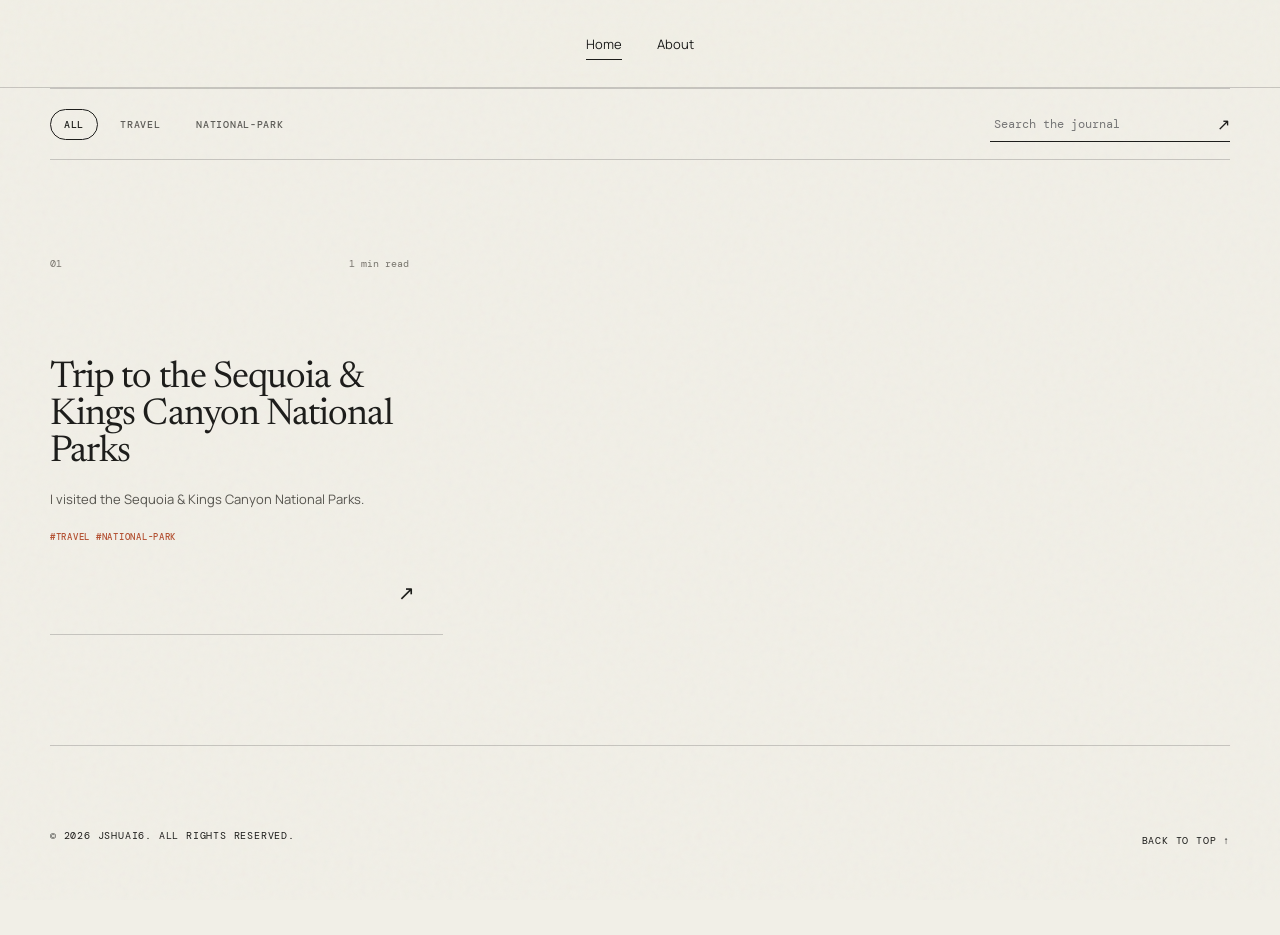
<file: index.html>
<!doctype html>
<html lang="en">
  <head>
    <meta charset="UTF-8" />
    <meta name="viewport" content="width=device-width, initial-scale=1.0" />
    <meta name="description" content="A simple personal website with essays, notes, and a brief introduction." />
    <title>Kevin's Blog</title>
    <script async src="https://www.googletagmanager.com/gtag/js?id=G-J5S89GVS2M"></script>
    <script>
      window.dataLayer = window.dataLayer || [];
      function gtag(){dataLayer.push(arguments);}
      gtag("js", new Date());
      gtag("config", "G-J5S89GVS2M");
    </script>
    <link rel="preconnect" href="https://fonts.googleapis.com" />
    <link rel="preconnect" href="https://fonts.gstatic.com" crossorigin />
    <link href="https://fonts.googleapis.com/css2?family=DM+Mono:wght@400;500&family=Manrope:wght@400;500;600&family=Newsreader:ital,opsz,wght@0,6..72,400;0,6..72,500;1,6..72,400&display=swap" rel="stylesheet" />
    <link rel="stylesheet" href="/styles.css?v=20260623-clean-routes" />
    <script src="/app.js?v=20260623-clean-routes" defer></script>
  </head>
  <body>
    <div class="grain" aria-hidden="true"></div>
    <header class="site-header">
      <div></div>
      <nav class="main-nav" aria-label="Main navigation">
        <a href="/home" data-route="blog">Home</a>
        <a href="/about" data-route="about">About</a>
        <button class="mobile-studio studio-entry" type="button" data-action="open-studio" hidden><span class="status-dot"></span> Studio</button>
      </nav>
      <button class="text-button studio-trigger studio-entry" type="button" data-action="open-studio" hidden>
        <span class="status-dot"></span> Studio
      </button>
      <button class="menu-button" aria-label="Toggle menu" aria-expanded="false" type="button">Menu</button>
    </header>

    <main>
      <section class="view blog-view" data-view="blog">
        <div class="blog-tools page-shell">
          <div class="tag-list" id="tag-filters" aria-label="Filter articles by tag"></div>
          <label class="search-field">
            <span class="sr-only">Search articles</span>
            <input id="article-search" type="search" placeholder="Search the journal" />
            <span aria-hidden="true">↗</span>
          </label>
        </div>

        <div class="article-grid page-shell" id="article-grid"></div>
        <div class="empty-state page-shell" id="article-empty" hidden>
          <p class="eyebrow">Nothing here yet</p>
          <h2>No notes match that search.</h2>
          <button class="button secondary" type="button" data-action="clear-filters">Clear filters</button>
        </div>
      </section>

      <section class="view about-view" data-view="about" hidden>
        <div class="about-layout page-shell">
          <div class="about-intro">
            <p class="eyebrow">A brief introduction</p>
            <h1>Hello, I’m <em>Kevin.</em></h1>
            <p class="about-lead">I’m based in the San Francisco Bay Area, and this site is a place for notes, ideas, and reflections.</p>
          </div>
          <div class="about-copy">
            <p>I use this space to write about what I’m learning, thinking through, and paying attention to over time.</p>
            <p>Outside of work, I enjoy hiking, listening to music, and spending time outdoors.</p>
            <div class="contact-row">
              <span>jieshuai123 at gmail dot com</span>
              <a href="https://www.linkedin.com/in/jieshuai/" target="_blank" rel="noopener noreferrer">LinkedIn ↗</a>
              <a href="https://github.com/jshuai6" target="_blank" rel="noopener noreferrer">GitHub ↗</a>
              <span>San Francisco Bay Area</span>
            </div>
          </div>
        </div>
      </section>

      <article class="view article-view" data-view="article" hidden>
        <div class="article-reading page-shell" id="article-reading"></div>
      </article>
    </main>

    <footer class="site-footer page-shell">
      <p>© <span id="copyright-year"></span> jshuai6. All rights reserved.</p>
      <button type="button" data-action="back-to-top">Back to top ↑</button>
    </footer>

    <dialog class="studio-dialog" id="studio-dialog">
      <div class="dialog-head">
        <div>
          <p class="eyebrow">Private workspace</p>
          <h2>Publishing studio</h2>
        </div>
        <button class="icon-button" data-action="close-studio" aria-label="Close studio" type="button">×</button>
      </div>
      <div class="studio-tabs" role="tablist">
        <button class="active" role="tab" data-studio-tab="articles" type="button">Articles</button>
      </div>
      <section class="studio-panel" data-studio-panel="articles">
        <form id="article-form" class="editor-form">
          <label>Title<input name="title" required placeholder="A title worth opening" /></label>
          <div class="form-row">
            <label>Tags<input name="tags" required placeholder="Design, Notes" /></label>
            <label>Read time<input name="readTime" placeholder="4 min read" /></label>
          </div>
          <label>Cover image<input name="image" type="file" accept="image/*" /></label>
          <label>Summary<textarea name="summary" required rows="2" placeholder="A short introduction for the home page"></textarea></label>
          <label>Article<textarea id="article-body" name="body" required rows="7" placeholder="Write your article here. Separate paragraphs with a blank line. Paste an image or use Insert image to place it within the text."></textarea></label>
          <div class="editor-tools">
            <button class="button secondary" id="insert-inline-image" type="button">Insert image</button>
            <input class="sr-only" id="inline-image-input" type="file" accept="image/*" />
            <small id="inline-image-status">No inline images inserted yet.</small>
          </div>
          <p class="studio-notice" id="studio-notice" role="status" aria-live="polite"></p>
          <div class="form-actions">
            <button class="button primary" id="article-submit" type="submit">Save article</button>
            <button class="button secondary" id="cancel-edit" type="button" hidden>Cancel edit</button>
          </div>
        </form>
        <div class="backup-tools">
          <div>
            <strong>Article backup</strong>
            <p>Download posts.json after saving. Commit that file to GitHub to make posts permanent across devices.</p>
          </div>
          <div class="backup-actions">
            <button class="button secondary" id="download-backup" type="button">Download posts.json</button>
            <button class="button secondary" id="import-backup" type="button">Import posts.json</button>
            <input class="sr-only" id="backup-input" type="file" accept="application/json,.json" />
          </div>
        </div>
        <div class="manage-list" id="manage-articles"></div>
      </section>
    </dialog>

    <div class="toast" id="toast" role="status" aria-live="polite"></div>
  </body>
</html>
</file>
<file: styles.css>
:root {
  --ink: #1b1b19;
  --paper: #f1efe7;
  --paper-deep: #e7e3d8;
  --rust: #b45132;
  --sage: #69725f;
  --line: rgba(27, 27, 25, 0.2);
  --serif: "Newsreader", Georgia, serif;
  --sans: "Manrope", Arial, sans-serif;
  --mono: "DM Mono", monospace;
}

* { box-sizing: border-box; }
html { scroll-behavior: smooth; }
body { margin: 0; color: var(--ink); background: var(--paper); font-family: var(--sans); }
button, input, textarea { font: inherit; }
button, a { -webkit-tap-highlight-color: transparent; }
a { color: inherit; }
[hidden] { display: none !important; }
.sr-only { position: absolute; width: 1px; height: 1px; padding: 0; margin: -1px; overflow: hidden; clip: rect(0, 0, 0, 0); white-space: nowrap; border: 0; }
.grain { position: fixed; inset: 0; pointer-events: none; opacity: .035; z-index: 20; background-image: url("data:image/svg+xml,%3Csvg viewBox='0 0 180 180' xmlns='http://www.w3.org/2000/svg'%3E%3Cfilter id='n'%3E%3CfeTurbulence type='fractalNoise' baseFrequency='.8' numOctaves='4' stitchTiles='stitch'/%3E%3C/filter%3E%3Crect width='100%25' height='100%25' filter='url(%23n)'/%3E%3C/svg%3E"); }
.page-shell { width: min(1180px, calc(100% - 64px)); margin-inline: auto; }

.site-header { height: 88px; padding: 0 40px; display: grid; grid-template-columns: 1fr auto 1fr; align-items: center; border-bottom: 1px solid var(--line); position: relative; z-index: 10; background: rgba(241,239,231,.92); backdrop-filter: blur(12px); }
.main-nav { display: flex; align-items: center; gap: 35px; }
.main-nav a { position: relative; padding: 8px 0; text-decoration: none; font-size: 13px; }
.main-nav a::after { content: ""; position: absolute; height: 1px; background: var(--ink); left: 50%; right: 50%; bottom: 1px; transition: .25s ease; }
.main-nav a.active::after, .main-nav a:hover::after { left: 0; right: 0; }
.mobile-studio { display: none; border: 0; background: none; padding: 8px 0; font: 500 11px var(--mono); text-transform: uppercase; letter-spacing: .08em; }
.studio-trigger { justify-self: end; }
.text-button { border: 0; background: transparent; cursor: pointer; padding: 8px 0; font-size: 12px; text-transform: uppercase; letter-spacing: .1em; }
.status-dot { width: 7px; height: 7px; display: inline-block; margin-right: 7px; border-radius: 50%; background: var(--rust); }
.menu-button { display: none; justify-self: end; border: 0; background: none; text-transform: uppercase; font: 500 11px var(--mono); }

.page-heading { padding-top: 100px; padding-bottom: 72px; display: grid; grid-template-columns: 1fr 300px; align-items: end; gap: 60px; }
.eyebrow { margin: 0 0 24px; color: var(--rust); font: 500 11px var(--mono); text-transform: uppercase; letter-spacing: .13em; }
h1, h2, h3, p { margin-top: 0; }
h1 { margin-bottom: 0; font: 400 clamp(58px, 7vw, 104px)/.9 var(--serif); letter-spacing: -.045em; }
h1 em { font-weight: 400; color: var(--rust); }
.blog-tools { min-height: 72px; padding: 15px 0; border-top: 1px solid var(--line); border-bottom: 1px solid var(--line); display: flex; justify-content: space-between; gap: 24px; align-items: center; }
.tag-list { display: flex; flex-wrap: wrap; gap: 8px; }
.tag-filter { padding: 8px 13px; border: 1px solid transparent; border-radius: 100px; background: transparent; cursor: pointer; color: #5c5b56; font: 500 10px var(--mono); text-transform: uppercase; letter-spacing: .07em; }
.tag-filter:hover, .tag-filter.active { color: var(--ink); border-color: var(--ink); }
.search-field { width: 240px; display: flex; border-bottom: 1px solid var(--ink); align-items: center; }
.search-field input { width: 100%; padding: 9px 4px; border: 0; outline: 0; background: transparent; font: 12px var(--mono); }
.article-grid { padding-top: 65px; padding-bottom: 110px; display: grid; grid-template-columns: repeat(12, 1fr); }
.article-card { grid-column: span 4; position: relative; min-height: 410px; padding: 32px 34px 30px 0; border-bottom: 1px solid var(--line); cursor: pointer; }
.article-card:nth-child(3n+2) { border-left: 1px solid var(--line); padding-left: 34px; }
.article-card:nth-child(3n+3) { border-left: 1px solid var(--line); padding-left: 34px; padding-right: 0; }
.article-card-image { width: 100%; aspect-ratio: 4 / 3; margin-bottom: 28px; display: block; object-fit: cover; filter: saturate(.9); }
.article-number { display: flex; justify-content: space-between; align-items: center; margin-bottom: 90px; color: #77746c; font: 10px var(--mono); }
.article-card-image + .article-number { margin-bottom: 48px; }
.article-card h2 { margin-bottom: 18px; font: 400 37px/1 var(--serif); letter-spacing: -.025em; }
.article-card p { color: #55534d; font: 13px/1.65 var(--sans); }
.tag { display: inline-block; margin: 6px 6px 0 0; color: var(--rust); font: 500 9px var(--mono); text-transform: uppercase; letter-spacing: .08em; }
.article-card .arrow { position: absolute; right: 28px; bottom: 28px; font-size: 20px; transition: transform .2s; }
.article-card:hover .arrow { transform: translate(4px,-4px); }
.empty-state { padding: 100px 0; text-align: center; }
.empty-state h2 { font: 42px var(--serif); }

.about-layout { width: min(820px, calc(100% - 64px)); padding: 86px 0 120px; display: grid; gap: 38px; }
.about-intro { padding-bottom: 34px; border-bottom: 1px solid var(--line); }
.about-intro h1 { font-size: clamp(48px, 7vw, 78px); }
.about-lead { width: min(620px, 100%); margin: 24px 0 0; color: #55534d; font: 18px/1.65 var(--sans); }
.about-copy { width: 100%; }
.about-copy > p { margin-bottom: 18px; color: #34332f; font: 18px/1.7 var(--sans); }
.contact-row { margin-top: 42px; padding-top: 18px; border-top: 1px solid var(--line); display: flex; flex-wrap: wrap; gap: 14px 24px; color: #55534d; font: 10px var(--mono); text-transform: uppercase; }
.contact-row a { text-decoration: none; }

.article-reading { width: min(800px, calc(100% - 48px)); padding: 80px 0 130px; }
.back-link { display: inline-block; margin-bottom: 70px; font: 11px var(--mono); text-decoration: none; text-transform: uppercase; }
.article-reading h1 { font-size: clamp(54px,8vw,90px); }
.reading-meta { display: flex; justify-content: space-between; margin: 36px 0 60px; padding: 16px 0; border-top: 1px solid var(--ink); border-bottom: 1px solid var(--ink); font: 10px var(--mono); text-transform: uppercase; }
.article-hero-image { width: 100%; max-height: 520px; margin: 0 0 60px; display: block; object-fit: cover; }
.article-body p { margin-bottom: 28px; font: 20px/1.7 var(--serif); }
.article-body p:first-child::first-letter { float: left; margin: 7px 9px 0 0; color: var(--rust); font: 70px/.7 var(--serif); }
.inline-article-image { margin: 44px 0; }
.inline-article-image img { width: 100%; max-height: 560px; display: block; object-fit: cover; }

.site-footer { min-height: 190px; border-top: 1px solid var(--line); display: flex; align-items: center; justify-content: space-between; font: 10px var(--mono); text-transform: uppercase; letter-spacing: .08em; }
.site-footer button { border: 0; background: transparent; padding: 0; cursor: pointer; font: inherit; color: inherit; text-transform: inherit; letter-spacing: inherit; }

dialog { color: var(--ink); }
.studio-dialog { width: min(750px, calc(100% - 30px)); max-height: calc(100vh - 30px); padding: 0; border: 0; background: var(--paper); box-shadow: 0 30px 80px rgba(0,0,0,.25); }
dialog::backdrop { background: rgba(24,23,20,.62); backdrop-filter: blur(4px); }
.dialog-head { padding: 28px 32px; display: flex; justify-content: space-between; border-bottom: 1px solid var(--line); }
.dialog-head .eyebrow { margin-bottom: 6px; }
.dialog-head h2 { margin: 0; font: 35px var(--serif); }
.icon-button { width: 38px; height: 38px; border: 1px solid var(--line); border-radius: 50%; background: transparent; cursor: pointer; font-size: 24px; line-height: 1; }
.studio-tabs { display: flex; padding: 0 32px; border-bottom: 1px solid var(--line); }
.studio-tabs button { padding: 18px 20px 14px 0; margin-right: 22px; border: 0; border-bottom: 2px solid transparent; background: none; cursor: pointer; font: 10px var(--mono); text-transform: uppercase; }
.studio-tabs button.active { border-bottom-color: var(--rust); color: var(--rust); }
.studio-panel { padding: 28px 32px 40px; }
.editor-form { display: grid; gap: 18px; }
.editor-form label { display: grid; gap: 8px; font: 500 10px var(--mono); text-transform: uppercase; letter-spacing: .06em; }
.editor-form input, .editor-form textarea { width: 100%; border: 1px solid var(--line); background: rgba(255,255,255,.35); padding: 12px; outline: 0; resize: vertical; font: 13px/1.5 var(--sans); }
.editor-form input:focus, .editor-form textarea:focus { border-color: var(--ink); }
.editor-tools { display: flex; flex-wrap: wrap; align-items: center; gap: 12px 16px; margin-top: -4px; }
.editor-tools small { color: #77746c; font: 10px/1.5 var(--mono); text-transform: uppercase; letter-spacing: .06em; }
.studio-notice { display: none; margin: -6px 0 0; padding: 12px 14px; border: 1px solid rgba(180,81,50,.35); background: rgba(180,81,50,.08); color: var(--rust); font: 11px/1.5 var(--mono); text-transform: uppercase; letter-spacing: .04em; }
.studio-notice.show { display: block; }
.form-row { display: grid; grid-template-columns: 1fr 1fr; gap: 18px; }
.form-actions { display: flex; flex-wrap: wrap; gap: 12px; }
.backup-tools { display: grid; grid-template-columns: 1fr auto; gap: 20px; align-items: center; margin-top: 28px; padding: 18px 0; border-top: 1px solid var(--line); border-bottom: 1px solid var(--line); }
.backup-tools strong { display: block; margin-bottom: 4px; font: 17px var(--serif); }
.backup-tools p { max-width: 48ch; margin: 0; color: #77746c; font: 13px/1.6 var(--sans); }
.backup-actions { display: flex; flex-wrap: wrap; justify-content: flex-end; gap: 10px; }
.button { width: max-content; padding: 12px 18px; border: 1px solid var(--ink); cursor: pointer; font: 500 10px var(--mono); text-transform: uppercase; letter-spacing: .06em; }
.button.primary { color: var(--paper); background: var(--ink); }
.button.secondary { background: transparent; }
.manage-list { margin-top: 32px; padding-top: 22px; border-top: 1px solid var(--line); }
.manage-item { display: grid; grid-template-columns: 1fr auto; gap: 20px; align-items: center; padding: 12px 0; border-bottom: 1px solid var(--line); }
.manage-item strong { display: block; font: 17px var(--serif); }
.manage-item small { font: 9px var(--mono); color: #77746c; text-transform: uppercase; }
.manage-actions { display: flex; gap: 14px; }
.edit-button, .delete-button { border: 0; background: none; cursor: pointer; font: 9px var(--mono); text-transform: uppercase; }
.edit-button { color: var(--ink); }
.delete-button { color: var(--rust); }
.toast { position: fixed; right: 25px; bottom: 25px; z-index: 50; color: var(--paper); background: var(--ink); padding: 14px 18px; transform: translateY(100px); opacity: 0; transition: .3s; font: 10px var(--mono); text-transform: uppercase; }
.toast.show { transform: translateY(0); opacity: 1; }

@media (max-width: 800px) {
  .page-shell { width: min(100% - 32px, 1180px); }
  .site-header { height: 72px; padding: 0 16px; grid-template-columns: 1fr auto; }
  .main-nav { display: none; position: absolute; top: 72px; left: 0; right: 0; padding: 30px 16px; background: var(--paper); border-bottom: 1px solid var(--line); flex-direction: column; align-items: flex-start; gap: 15px; }
  .main-nav.open { display: flex; }
  .mobile-studio { display: block; }
  .studio-trigger { display: none; }
  .menu-button { display: block; }
  .page-heading { padding: 65px 0 45px; grid-template-columns: 1fr; gap: 35px; }
  h1 { font-size: 53px; }
  .blog-tools { align-items: flex-start; flex-direction: column; }
  .search-field { width: 100%; }
  .article-grid { display: block; padding-top: 30px; }
  .article-card, .article-card:nth-child(3n+2), .article-card:nth-child(3n+3) { min-height: 330px; padding: 28px 20px 30px 0; border-left: 0; }
  .article-number { margin-bottom: 55px; }
  .about-layout { width: min(100% - 32px, 820px); padding: 56px 0 90px; display: block; }
  .about-intro { margin-bottom: 34px; padding-bottom: 28px; }
  .about-intro h1 { font-size: 52px; }
  .about-lead, .about-copy > p { font-size: 16px; }
  .contact-row { align-items: flex-start; flex-direction: column; gap: 16px; }
  .site-footer { min-height: 240px; flex-direction: column; justify-content: center; gap: 22px; text-align: center; }
  .form-row { grid-template-columns: 1fr; }
  .backup-tools { grid-template-columns: 1fr; }
  .backup-actions { justify-content: flex-start; }
  .studio-panel, .dialog-head { padding-left: 20px; padding-right: 20px; }
}
</file>
